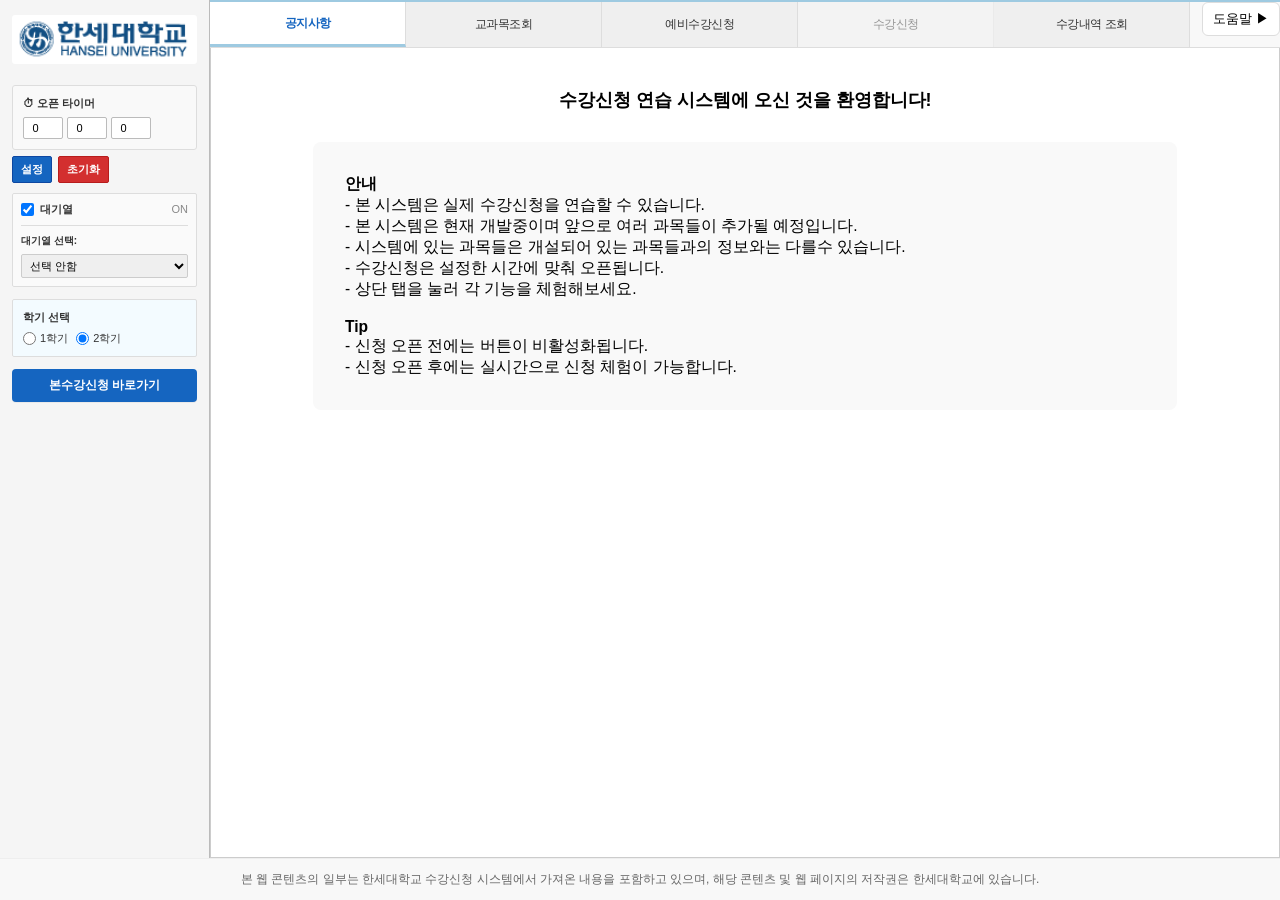
<file: index.html>
<!DOCTYPE html>
<html lang="ko">
<head>
  <meta charset="UTF-8">
  <title>한세대학교 수강신청 연습 메인</title>
  <link rel="stylesheet" href="./common/style.css">
  <link rel="stylesheet" href="./css/index.css">
  <link rel="stylesheet" href="./css/guide.css">
  <script src="./common/jquery-1.8.3.js"></script>
  <script src="./js/index.js"></script>
</head>
<body style="margin:0; padding:0; background:#e8e8e8; display:flex; flex-direction:column; min-height:100vh;">
  <div id="timer-not-opened-modal" style="position:fixed;left:0;top:0;width:100vw;height:100vh;background:rgba(0,0,0,0.5);z-index:2000;display:none;align-items:center;justify-content:center;">
    <div style="background:#fff;padding:40px 36px;border-radius:12px;box-shadow:0 4px 16px rgba(0,0,0,0.2);text-align:center;min-width:360px;">
      <div style="font-size:1.4em;color:#d32f2f;font-weight:bold;margin-bottom:16px;">⏱ 수강신청 미개시</div>
      <div style="font-size:1em;color:#333;margin-bottom:24px;line-height:1.6;">아직 수강신청이 열리지 않았습니다.<br>왼쪽 메뉴에서 <strong>타이머를 설정</strong>한 후<br>시간이 되면 접근해주세요.</div>
      <button id="timer-modal-close-btn" style="height:40px;width:100%;background:#1976d2;color:#fff;border:none;border-radius:4px;cursor:pointer;font-size:1em;font-weight:bold;">확인</button>
    </div>
  </div>
  <div style="display:flex; width:100%; flex:1; background:#e8e8e8;">
    <div class="side-col">
      <img src="common/logo.png" alt="한세대학교" style="margin-bottom:8px; width:100%; border-radius:3px;">
     
      <div id="timer-setup" class="timer-box">
        <b class="timer-title">⏱ 오픈 타이머</b>
        <div style="display:flex; gap:4px; align-items:center; width:100%;">
          <label for="timer-hour" class="sr">시</label> <input type="number" id="timer-hour" min="0" max="23" value="0" class="timer-input">
          <label for="timer-min" class="sr">분</label> <input type="number" id="timer-min" min="0" max="59" value="0" class="timer-input">
          <label for="timer-sec" class="sr">초</label> <input type="number" id="timer-sec" min="0" max="59" value="0" class="timer-input">
        </div>
      </div>
      <div class="timer-actions">
        <button id="set-timer-btn" class="btn-primary small">설정</button>
        <button id="reset-btn" class="btn-danger small">초기화</button>
        <span id="timer-status" class="timer-status"></span>
      </div>
      <div style="margin-top:10px; padding:8px; border:1px solid #ddd; background:#fafafa; border-radius:2px; font-size:11px;">
        <div style="display:flex; align-items:center; gap:6px;">
          <input type="checkbox" id="queue-toggle" style="vertical-align:middle; width:13px; height:13px; cursor:pointer;">
          <label for="queue-toggle" style="cursor:pointer; font-weight:600; margin:0;">대기열</label>
          <span id="queue-status" style="color:#888; margin-left:auto;"></span>
        </div>
        <div id="queue-selector" style="display:none; margin-top:8px; padding-top:8px; border-top:1px solid #ddd;">
          <div style="font-weight:600; color:#333; margin-bottom:6px; font-size:10px;">대기열 선택:</div>
          <select id="queue-select" style="width:100%; padding:4px; border:1px solid #ccc; border-radius:2px; font-size:11px; cursor:pointer;">
            <option value="">선택 안함</option>
            <option value="1">1순위 - 매우 빠름</option>
            <option value="2">2순위 - 빠름</option>
            <option value="3">3순위 - 보통</option>
            <option value="4">4순위 - 느림</option>
            <option value="5">5순위 - 매우 느림</option>
          </select>
        </div>
      </div>

      <div style="margin-top:12px; padding:10px; border:1px solid #ddd; background:#f3fbff; border-radius:2px; font-size:11px;">
        <div style="font-weight:600; margin-bottom:6px; color:#333;">학기 선택</div>
        <div style="display:flex; gap:8px;">
          <label style="display:flex; align-items:center; gap:4px; cursor:pointer;">
            <input type="radio" id="semester-1" name="semester" value="1" style="cursor:pointer;">
            <span>1학기</span>
          </label>
          <label style="display:flex; align-items:center; gap:4px; cursor:pointer;">
            <input type="radio" id="semester-2" name="semester" value="2" style="cursor:pointer;" checked>
            <span>2학기</span>
          </label>
        </div>
      </div>

      <a class="sidebar-btn" href="https://sugangnew.hansei.ac.kr:8808/main.html?fake=Tue%20Nov%2018%202025%2019:18:25%20GMT+0900%20(%C7%D1%B1%B9%20%C7%A5%C1%D8%BD%C3)" target="_blank">본수강신청 바로가기</a>
    </div>

   
    <div style="flex:1; display:flex; flex-direction:column; height:100%; background:#e8e8e8;">
      <div class="nav">
        <button class="tab-btn active" data-page="notice">공지사항</button>
        <button class="tab-btn" data-page="subject">교과목조회</button>
        <button class="tab-btn" data-page="basket">예비수강신청</button>
        <button class="tab-btn" data-page="register">수강신청</button>
        <button class="tab-btn" data-page="history">수강내역 조회</button>
        <button id="start-tour-btn" title="가이드 켜기" style="margin-left:12px;height:34px;padding:0 10px;background:#fff;border:1px solid #ddd;border-radius:6px;cursor:pointer;">도움말 ▶</button>
      </div>

      <div class="content-panel">
        <iframe id="main-frame" src="front/notice.html" style="width:100%; height:100%; border:none;"></iframe>
      </div>
    </div>
  </div>
  <footer style="padding:12px 8px; font-size:12px; color:#666; text-align:center; border-top:1px solid #eee; background:#f8f8f8;">
    본 웹 콘텐츠의 일부는 한세대학교 수강신청 시스템에서 가져온 내용을 포함하고 있으며, 해당 콘텐츠 및 웹 페이지의 저작권은 한세대학교에 있습니다.
  </footer>
  <script src="./js/guide.js"></script>
</body>
</html>
</file>
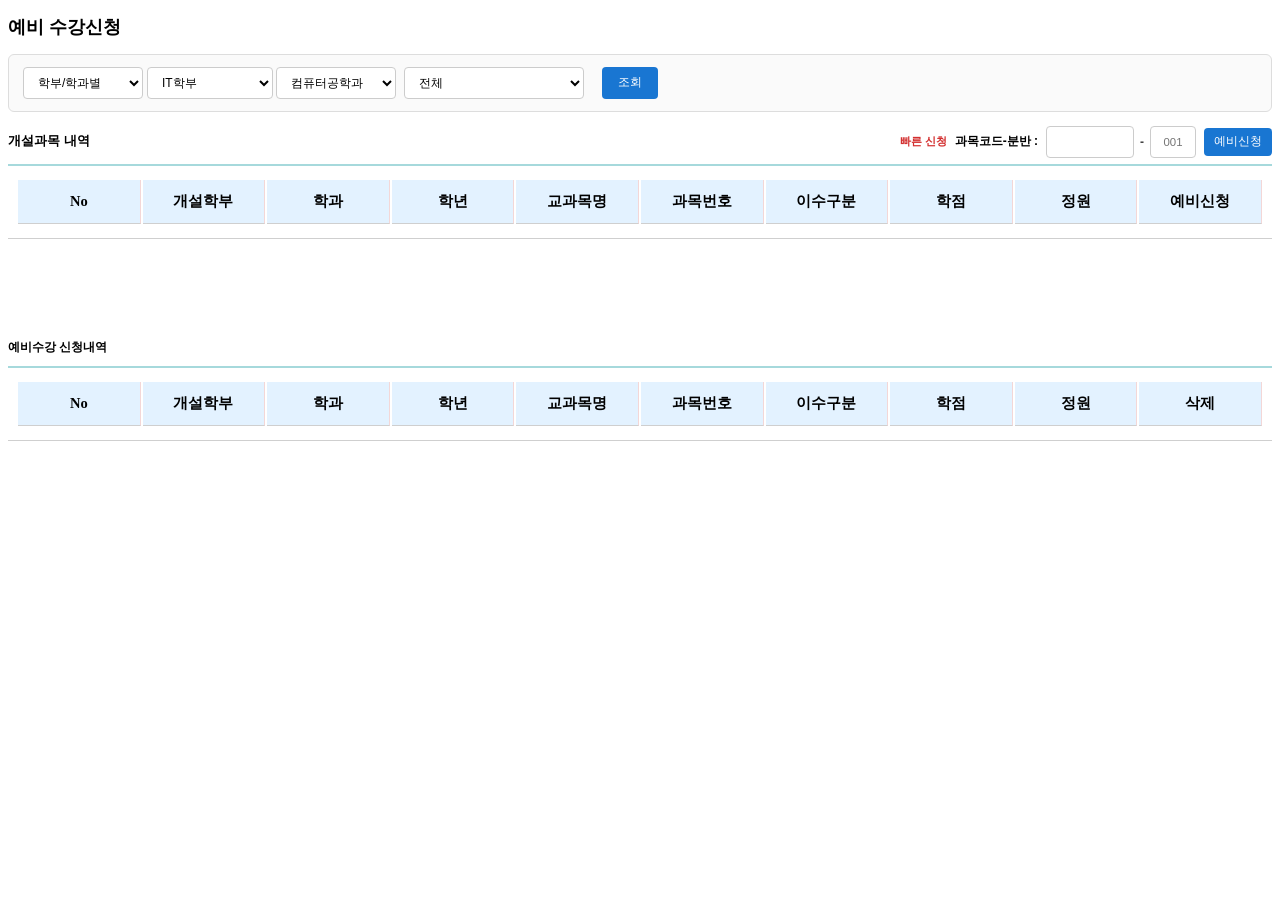
<file: front/basket.html>
<!DOCTYPE html>
<html lang="ko">
<head>
  <meta charset="UTF-8">
  <title>예비 수강신청</title>
  <link rel="stylesheet" href="../common/style.css">
  <link rel="stylesheet" href="../css/basket.css">
  <script src="../js/data_from_real.js"></script>
  <script src="../js/basket.js"></script>
  <script src="../js/toast.js"></script>
</head>
<body>
  <div id="toast" class="toast"></div>
  <h2>예비 수강신청</h2>
  <div class="search-bar" style="display:flex;align-items:center;gap:4px;margin-bottom:24px;">
    <select id="category-select" style="min-width:120px;height:32px;font-size:1em;">
      <option value="major">학부/학과별</option>
      <option value="subject">과목명검색</option>
      <option value="type">이수구분별</option>
    </select>
    <select id="type-select" style="display:none;min-width:120px;height:32px;font-size:1em;">
      <option value="">전체</option>
      <option value="전공필수">전공필수</option>
      <option value="전공선택">전공선택</option>
      <option value="전공기초">전공기초</option>
      <option value="교양필수">교양필수</option>
      <option value="교양선택">교양선택</option>
      <option value="채플">채플</option>
    </select>
    <span id="major-area" style="display:inline-flex;align-items:center;gap:8px;">
      <select id="dept-select" style="min-width:120px;height:32px;font-size:1em;">
        <option value="">전체</option>
        <option value="IT학부">IT학부</option>
        <option value="사회과학부">사회과학부</option>
        <option value="공공서비스학부">공공서비스학부</option>
        <option value="언어학부">언어학부</option>
        <option value="간호학과">간호학과</option>
        <option value="디자인학부">디자인학부</option>
        <option value="예술학부">예술학부</option>
        <option value="자유전공학부">자유전공학부</option>
        <option value="신학과">신학과</option>
      </select>
      <select id="major-select" style="min-width:120px;height:32px;font-size:1em;">
        <option value="">전체</option>
        <option value="컴퓨터공학과">컴퓨터공학과</option>
        <option value="융합보안학과">융합보안학과</option>
        <option value="미디어영상광고학과">미디어영상광고학과</option>
        <option value="경영학과">경영학과</option>
        <option value="관광경영학과">관광경영학과</option>
        <option value="경찰행정학과">경찰행정학과</option>
        <option value="사회복지학과">사회복지학과</option>
        <option value="영어학과">영어학과</option>
        <option value="중국어학과">중국어학과</option>
        <option value="간호학과">간호학과</option>
        <option value="시각정보디자인학과">시각정보디자인학과</option>
        <option value="실내건축디자인학과">실내건축디자인학과</option>
        <option value="섬유패션디자인학과">섬유패션디자인학과</option>
        <option value="음악학과">음악학과</option>
        <option value="공연예술학과">공연예술학과</option>
        <option value="자유전공학부">자유전공학부</option>
        <option value="신학과">신학과</option>
      </select>
    </span>
    <span id="major-area" style="display:none;align-items:center;gap:8px;">
        <select id="dept-select" style="min-width:120px;height:32px;font-size:1em;"></select>
        <select id="major-select" style="min-width:120px;height:32px;font-size:1em;"></select>
      </span>
    <span id="subject-search-area" style="display:none;align-items:center;gap:8px;">
      <label style="font-weight:bold;">조회:</label>
      <input type="text" id="subject-code-input" placeholder="과목번호로 검색" style="height:20px;font-size:1em;width:120px;">
      <label style="font-weight:bold;">과목:</label>
      <select id="subject-list-select" style="min-width:180px;height:32px;font-size:1em;"></select>
    </span>
      <select id="subject-name-select" style="height:32px;font-size:1em;width:180px;margin-left:4px;margin-right:10px;"></select>
    <button id="search-btn" style="height:32px;font-size:1em;padding:0 16px;background:#1976d2;color:#fff;border:none;border-radius:4px;cursor:pointer;margin-left:4px;">조회</button>
  </div>
  <div style="display:flex;justify-content:space-between;align-items:center;margin-bottom:6px;margin-top:-10px;">
    <div style="font-weight:bold;font-size:1.08em;color:#000000;">개설과목 내역</div>
    <div style="display:flex;align-items:center;gap:8px;">
      <span style="color:#d32f2f;font-weight:bold;font-size:0.95em;">빠른 신청</span>
      <label style="font-weight:bold;">과목코드-분반 :</label>
      <span style="display:inline-flex;align-items:center;gap:6px;">
        <input type="text" id="quick-code" placeholder="" style="height:22px;font-size:0.95em;width:78px;padding:4px;border:1px solid #ccc;border-radius:4px;">
        <span style="font-weight:bold;color:#444;">-</span>
        <input type="text" id="quick-section" placeholder="001" maxlength="3" style="height:22px;font-size:0.95em;width:36px;padding:4px;border:1px solid #ccc;border-radius:4px;text-align:center;">
      </span>
      <button id="quick-apply-btn" style="height:28px;font-size:1em;padding:0 10px;background:#1976d2;color:#fff;border:none;border-radius:4px;cursor:pointer;">예비신청</button>
    </div>
  </div>
  <table class="table tableList2" style="overflow-x:unset;width:100%;margin-bottom:20px;">
    <thead>
      <tr>
        <th>No</th><th>개설학부</th><th>학과</th><th>학년</th><th>교과목명</th><th>과목번호</th><th>이수구분</th><th>학점</th><th>정원</th><th>예비신청</th>
      </tr>
    </thead>
    <tbody id="basket-list"></tbody>
  </table>
  <div style="margin-top:100px;"><b>예비수강 신청내역</b></div>
  <table id="my-basket" class="table tableList2" style="margin-top:10px;overflow-x:unset;width:100%;">
    <thead>
      <tr>
        <th>No</th><th>개설학부</th><th>학과</th><th>학년</th><th>교과목명</th><th>과목번호</th><th>이수구분</th><th>학점</th><th>정원</th><th>삭제</th>
      </tr>
    </thead>
    <tbody></tbody>
  </table>
 
</body>
</html>
</file>
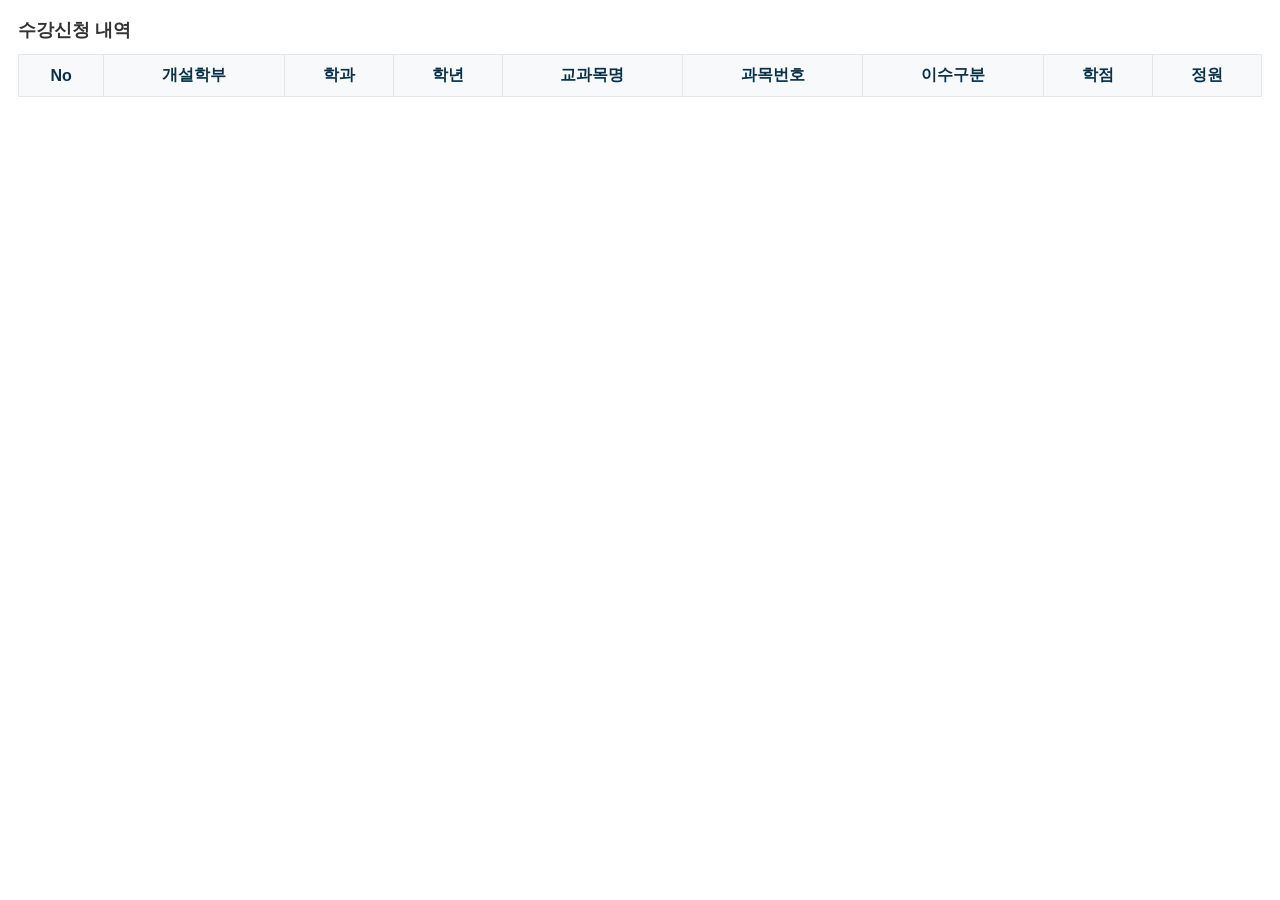
<file: front/history.html>
<!DOCTYPE html>
<html lang="ko">
<head>
  <meta charset="UTF-8">
  <title>수강신청 내역</title>
  <link rel="stylesheet" href="../css/history.css">
</head>
<body>
  <div class="wrap">
  <h2> 수강신청 내역</h2>
    <table>
  <thead><tr><th>No</th><th>개설학부</th><th>학과</th><th>학년</th><th>교과목명</th><th>과목번호</th><th>이수구분</th><th>학점</th><th>정원</th></tr></thead>
      <tbody id="history-tbody"></tbody>
    </table>
  </div>
  <script>
    function getRegister() {
      return JSON.parse(localStorage.getItem('registerList')||'[]');
    }
    function renderHistoryTable() {
      const list = getRegister();
      const tbody = document.getElementById('history-tbody');
      tbody.innerHTML = '';
      list.forEach((s,i) => {
        const tr = document.createElement('tr');
  tr.innerHTML = `<td>${i+1}</td><td>${s.dept||''}</td><td>${s.major||''}</td><td>${s.year||''}</td><td>${s.name||''}</td><td>${s.code||''}</td><td>${s.type||''}</td><td>${s.credit||''}</td><td>${s.cap !== undefined ? s.cap : 30}</td>`;
        tbody.appendChild(tr);
      });
    }
    renderHistoryTable();
  </script>
</body>
</html>
</file>
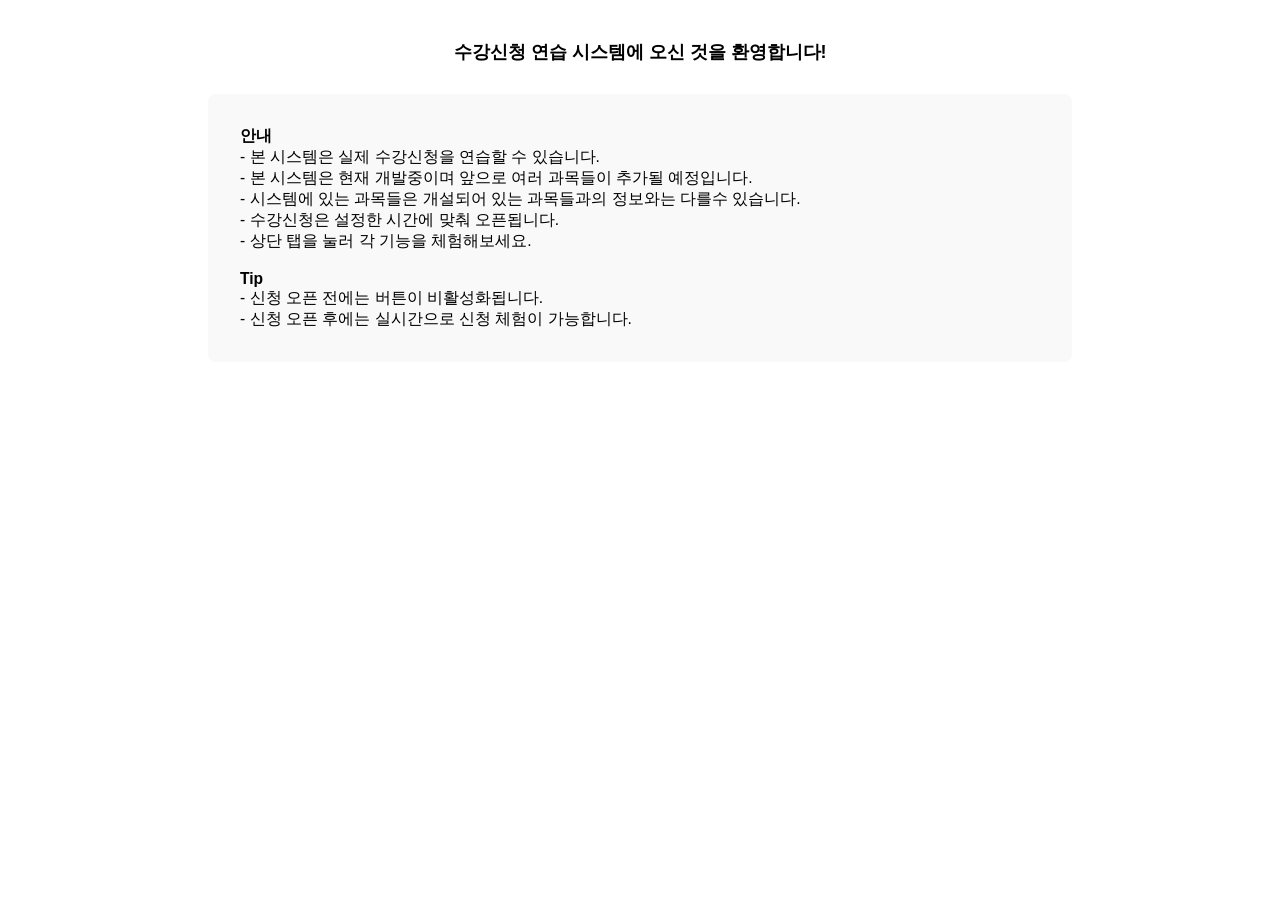
<file: front/notice.html>
<!DOCTYPE html>
<html lang="ko">
<head>
  <meta charset="UTF-8">
  <title>공지사항</title>
  <link rel="stylesheet" href="../common/style.css">
</head>
<body>
  <h2 style="text-align:center; margin-top:40px;">수강신청 연습 시스템에 오신 것을 환영합니다!</h2>
  <div style="max-width:800px; margin:30px auto; background:#f9f9f9; border-radius:8px; padding:32px; font-size:1.3em;">
    <b>안내</b><br>
    - 본 시스템은 실제 수강신청을 연습할 수 있습니다.<br>
    - 본 시스템은 현재 개발중이며 앞으로 여러 과목들이 추가될 예정입니다.<br>
    - 시스템에 있는 과목들은 개설되어 있는 과목들과의 정보와는 다를수 있습니다.<br>
    - 수강신청은 설정한 시간에 맞춰 오픈됩니다.<br>
    - 상단 탭을 눌러 각 기능을 체험해보세요.<br>
    <br>
    <b>Tip</b><br>
    - 신청 오픈 전에는 버튼이 비활성화됩니다.<br>
    - 신청 오픈 후에는 실시간으로 신청 체험이 가능합니다.<br>
  </div>
</body>
</html>
</file>
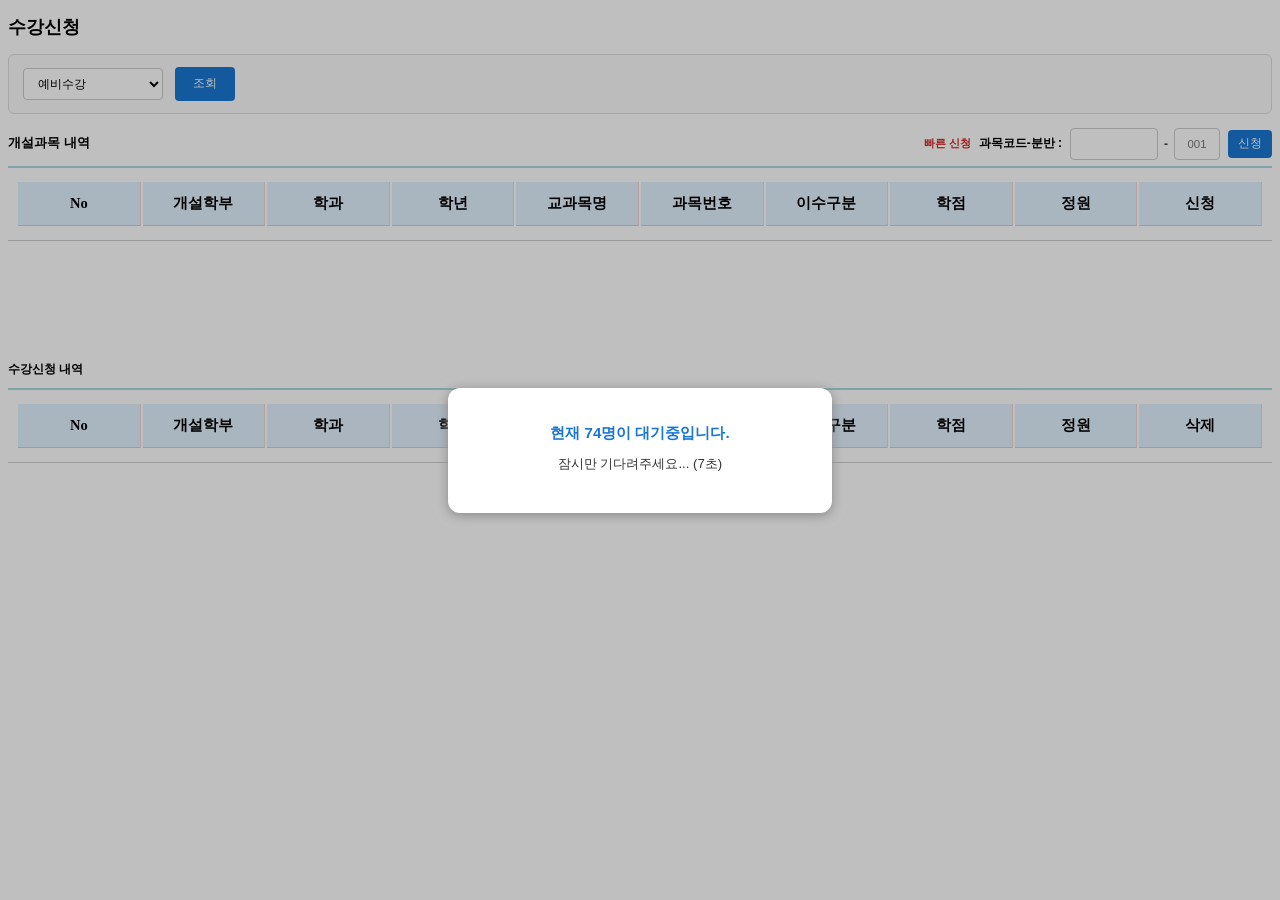
<file: front/register.html>
<!DOCTYPE html>
<html lang="ko">
<head>
  <meta charset="UTF-8">
  <title>수강신청</title>
  <link rel="stylesheet" href="../common/style.css">
  <link rel="stylesheet" href="../css/register.css">
  <script src="../js/data_from_real.js"></script>
  <script src="../js/queue.js"></script>
  <script src="../js/toast.js"></script>
  <script src="../js/register.js"></script>
</head>
<body>
  <div id="toast" class="toast"></div>
  <div class="wrap">
    <div id="queue-modal" style="display:none;position:fixed;left:0;top:0;width:100vw;height:100vh;background:rgba(0,0,0,0.25);z-index:1000;align-items:center;justify-content:center;">
      <div style="background:#fff;padding:36px 32px 32px 32px;border-radius:12px;box-shadow:0 2px 12px #888;min-width:320px;text-align:center;">
        <div id="queue-msg" style="font-size:1.25em;color:#1976d2;font-weight:bold;margin-bottom:12px;"></div>
        <div id="queue-wait" style="font-size:1.1em;color:#333;margin-bottom:8px;"></div>
      </div>
    </div>
  <h2>수강신청</h2>
  <div class="search-bar" style="display:flex;align-items:center;gap:12px;margin-bottom:24px;">
      <select id="category-select" style="min-width:140px;height:32px;font-size:1em;">
        <option value="basket" id="basket-option">예비수강</option>
        <option value="major">전공/학과 조회</option>
        <option value="subject">과목 검색</option>
        <option value="type">이수 구분</option>
      </select>
      <select id="type-select" style="display:none;min-width:120px;height:32px;font-size:1em;">
        <option value="">전체</option>
        <option value="전공필수">전공필수</option>
        <option value="전공선택">전공선택</option>
        <option value="전공기초">전공기초</option>
        <option value="교양필수">교양필수</option>
        <option value="교양선택">교양선택</option>
        <option value="채플">채플</option>
      </select>
      <span id="major-area" style="display:none;align-items:center;gap:8px;">
        <select id="dept-select" style="min-width:120px;height:32px;font-size:1em;"></select>
        <select id="major-select" style="min-width:120px;height:32px;font-size:1em;"></select>
      </span>
      <span id="subject-search-area" style="display:none;align-items:center;gap:8px;">
        <label style="font-weight:bold;">조회:</label>
        <input type="text" id="subject-code-input" placeholder="과목번호로 검색" style="height:20px;font-size:1em;width:120px;">
        <label style="font-weight:bold;">과목:</label>
        <select id="subject-list-select" style="min-width:180px;height:32px;font-size:1em;"></select>
      </span>
        <select id="subject-name-select" style="height:32px;font-size:1em;width:180px;margin-right:10px;"></select>
      <button id="search-btn" style="height:34px;font-size:1em;padding:0 18px;background:#1976d2;color:#fff;border:none;border-radius:4px;cursor:pointer;">조회</button>
    </div>
    <div style="display:flex;justify-content:space-between;align-items:center;margin-bottom:6px;margin-top:-10px;">
      <div style="font-weight:bold;font-size:1.08em;color:#000000;">개설과목 내역</div>
      <div style="display:flex;align-items:center;gap:8px;">
        <span style="color:#d32f2f;font-weight:bold;font-size:0.95em;">빠른 신청</span>
        <label style="font-weight:bold;">과목코드-분반 :</label>
        <span style="display:inline-flex;align-items:center;gap:6px;">
          <input type="text" id="quick-code" placeholder="" style="height:22px;font-size:0.95em;width:78px;padding:4px;border:1px solid #ccc;border-radius:4px;">
          <span style="font-weight:bold;color:#444;">-</span>
          <input type="text" id="quick-section"  placeholder="001" maxlength="3" style="height:22px;font-size:0.95em;width:36px;padding:4px;border:1px solid #ccc;border-radius:4px;text-align:center;">
        </span>
        <button id="quick-apply-btn" style="height:28px;font-size:1em;padding:0 10px;background:#1976d2;color:#fff;border:none;border-radius:4px;cursor:pointer;">신청</button>
      </div>
    </div>
  <table class="table tableList2" style="overflow-x:unset;width:100%;margin-bottom:20px;">
    <thead><tr><th>No</th><th>개설학부</th><th>학과</th><th>학년</th><th>교과목명</th><th>과목번호</th><th>이수구분</th><th>학점</th><th>정원</th><th>신청</th></tr></thead>
    <tbody id="reg-list"></tbody>
  </table>
  <div style="margin-top:120px;"><b>수강신청 내역</b></div>
  <table id="my-reg" class="table tableList2" style="margin-top:10px;overflow-x:unset;width:100%;">
    <thead><tr><th>No</th><th>개설학부</th><th>학과</th><th>학년</th><th>교과목명</th><th>과목번호</th><th>이수구분</th><th>학점</th><th>정원</th><th>삭제</th></tr></thead>
    <tbody></tbody></table>
  </div>
  
</body>
</html>
</file>
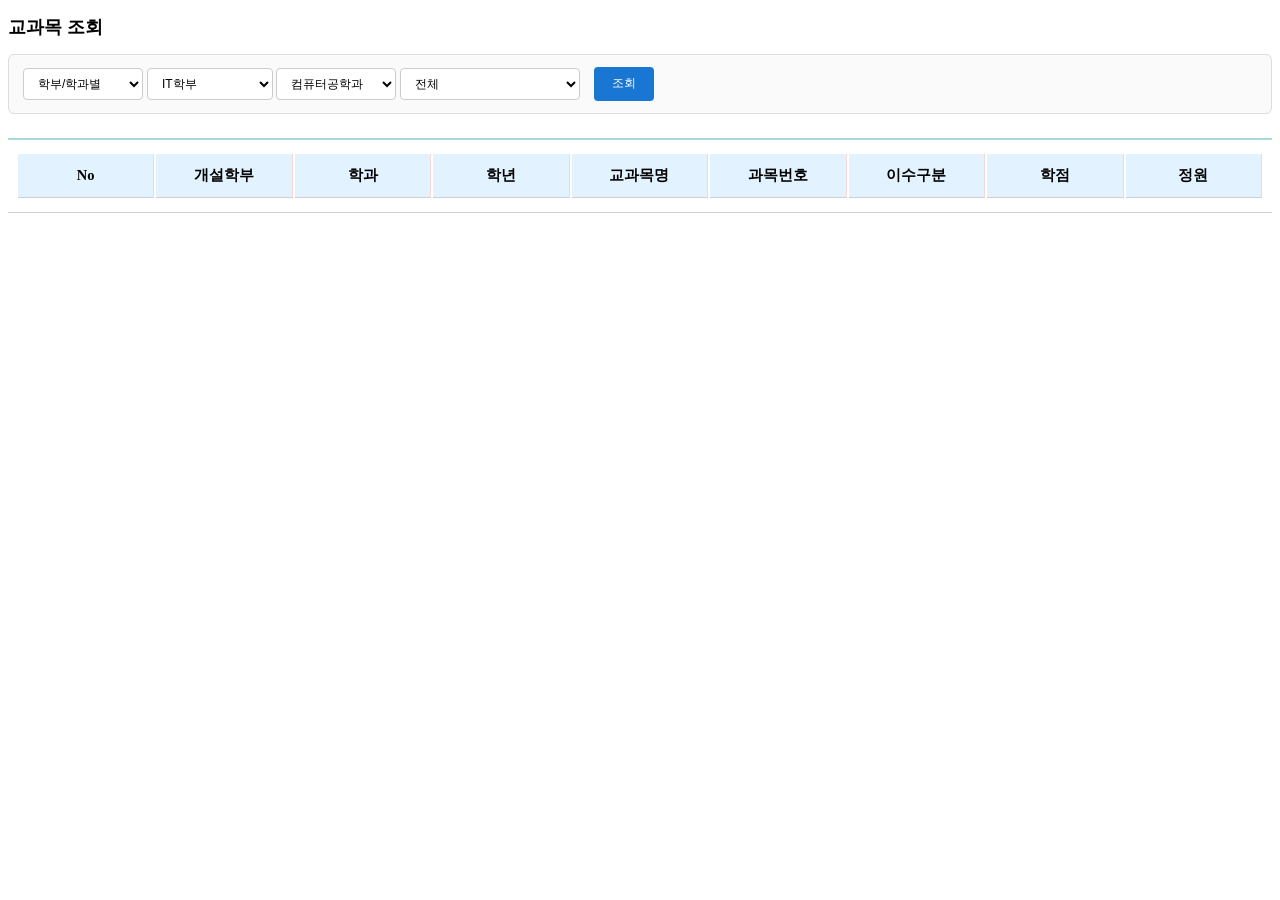
<file: front/subject.html>
<!DOCTYPE html>
<html lang="ko">
<head>
  <meta charset="UTF-8">
  <title>교과목조회</title>
  <link rel="stylesheet" href="../common/style.css">
  <link rel="stylesheet" href="../css/subject.css">
  <script src="../js/data_from_real.js"></script>
  <script src="../js/subject.js"></script>
</head>
<body> 
  <h2>교과목 조회</h2>
  <div class="subject-wrap">
    <div class="search-bar" style="display:flex;align-items:center;gap:4px;margin-bottom:24px;">
      <select id="category-select" style="min-width:120px;height:32px;font-size:1em;">
        <option value="major">학부/학과별</option>
        <option value="subject">과목 검색</option>
        <option value="type">이수 구분</option>
      </select>
      <select id="type-select" style="display:none;min-width:120px;height:32px;font-size:1em;">
        <option value="">전체</option>
        <option value="전공필수">전공필수</option>
        <option value="전공선택">전공선택</option>
        <option value="전공기초">전공기초</option>
        <option value="교양필수">교양필수</option>
        <option value="교양선택">교양선택</option>
        <option value="채플">채플</option>
      </select>
      <span id="major-area" style="display:inline-flex;align-items:center;gap:8px;">
        <select id="dept-select" style="min-width:120px;height:32px;font-size:1em;"></select>
        <select id="major-select" style="min-width:120px;height:32px;font-size:1em;"></select>
      </span>
      <span id="subject-search-area" style="display:none;align-items:center;gap:8px;">
        <label style="font-weight:bold;">조회:</label>
        <input type="text" id="subject-code-input" placeholder="과목번호로 검색" style="height:20px;font-size:1em;width:120px;">
        <label style="font-weight:bold;">과목:</label>
        <select id="subject-list-select" style="min-width:120px;height:32px;font-size:1em;"></select>
      </span>
      <select id="subject-name-select" style="height:32px;font-size:1em;width:180px;margin-right:10px;"></select>
      <button id="search-btn" style="height:34px;font-size:1em;padding:0 18px;background:#1976d2;color:#fff;border:none;border-radius:4px;cursor:pointer;">조회</button>
    </div>
    <table class="table tableList2" style="overflow-x:unset;width:100%;margin-bottom:20px;">
      <thead>
        <tr>
          <th>No</th><th>개설학부</th><th>학과</th><th>학년</th><th>교과목명</th><th>과목번호</th><th>이수구분</th><th>학점</th><th>정원</th>
        </tr>
      </thead>
      <tbody id="subject-list"></tbody>
    </table>
   
  </div>
</body>
</html>
</file>
<file: common/style.css>
body{ font-family: 돋움; font: 12px "Trebuchet MS", sans-serif;}
/*??? ????*/
table { font-family:"돋움","돋움체"; font-size:12px; color:#666666	; text-decoration: none; }
table.tableList { table-layout:fixed; border-top:2px #A6D9DC solid; border-bottom:1px #CFCFCF solid; }
table.tableList tr.even { background:#FFFFEA } /* CSS2 나 CSS3 에 even 은 없다 */
table.tableList tr:hover { background:#E3F2FF } /* 마우스 커서가 올려진 경우라서 모바일에선 무용. :focus 가 아님에 유의 */
table.tableList th, table.tableList td { padding:7px 3px 3px 3px; text-align:center; font-size:9pt; }
table.tableList th { border-right:1px #F3D7D7 solid; border-bottom:1px #CFCFCF solid; color:#000000; background:#FCEFEF; }
table.tableList th.end, table.tableList td.end { border-right:none }
table.tableList td { border-right:1px #F0F0F0 solid; border-bottom:1px #CFCFCF dotted; vertical-align:center; }
table.tableList td.dot { text-overflow:ellipsis; overflow:hidden; white-space:nowrap; }  /* 말줄임 */
table.tableList td.left { text-align:left; }
table.tableList td.right { text-align:right; }
table.tableList td img { vertical-align:middle; }


table.tableList2 { table-layout:fixed; border-top:2px #A6D9DC solid; border-bottom:1px #CFCFCF solid; }
table.tableList2 tr.even { background:#FFFFEA } /* CSS2 나 CSS3 에 even 은 없다 */
table.tableList2 tr:hover { background:#FCEFEF } /* 마우스 커서가 올려진 경우라서 모바일에선 무용. :focus 가 아님에 유의 */
table.tableList2 th, table.tableList2 td { padding:7px 3px 3px 3px; text-align:center; font-size:9pt; }
table.tableList2 th { border-right:1px #F3D7D7 solid; border-bottom:1px #CFCFCF solid; color:#000000; background:#E3F2FF; }
table.tableList2 th.end, table.tableList2 td.end { border-right:none }
table.tableList2 td { border-right:1px #F0F0F0 solid; border-bottom:1px #CFCFCF dotted; vertical-align:center; }
table.tableList2 td.dot { text-overflow:ellipsis; overflow:hidden; white-space:nowrap; }  /* 말줄임 */
table.tableList2 td.left { text-align:left; }
table.tableList2 td.right { text-align:right; }
table.tableList2 td img { vertical-align:middle; }

table.tableList3 { table-layout:fixed; border-top:1px #C0C0C0 solid; border-bottom:1px #C0C0C0 solid; border-left:1px #C0C0C0 solid; border-right:1px #C0C0C0 solid;}
table.tableList3 th, table.tableList3 td { padding:7px 3px 3px 3px; font-size:9pt; }
table.tableList3 th { border-right:1px #F3D7D7 solid; border-bottom:1px #CFCFCF solid; color:#000000; background:#E3F2FF; }
table.tableList3 th.end, table.tableList2 td.end { border-right:none }
table.tableList3 td { border-right:1px #F0F0F0 solid; border-bottom:1px #CFCFCF dotted; vertical-align:center; }
table.tableList3 td.dot { text-overflow:ellipsis; overflow:hidden; white-space:nowrap; }  /* 말줄임 */
table.tableList3 td.left { text-align:left; }
table.tableList3 td.right { text-align:right; }
table.tableList3 td img { vertical-align:middle; }

table.tableList4 { table-layout:fixed; border-top:2px #A6D9DC solid; border-bottom:1px #CFCFCF solid; }
table.tableList4 th, table.tableList4 td { padding:7px 3px 3px 3px; text-align:center; font-size:9pt; }
table.tableList4 th { border-right:1px #F3D7D7 solid; border-bottom:1px #CFCFCF solid; color:#000000; background:#E3F2FF; }
table.tableList4 th.end, table.tableList4 td.end { border-right:none }
table.tableList4 td { border-right:1px #F0F0F0 solid; border-bottom:1px #CFCFCF dotted; vertical-align:center; }
table.tableList4 td.dot { text-overflow:ellipsis; overflow:hidden; white-space:nowrap; }  /* 말줄임 */
table.tableList4 td.left { text-align:left; }
table.tableList4 td.right { text-align:right; }
table.tableList4 td img { vertical-align:middle; }

.demoHeaders { margin-top: 2em; }
.a{ background:#FCEFEF }
.b{ background:#FFFFFF }

.input_emi { border: 1px solid #ACA899; background-color:#FFFDF9;}

/* CSS3 BUTTON */

.btn {
	display: inline-block;
	background: url(/html/images/btn_bg.png) repeat-x 0px 0px;
	padding:5px 10px 6px 10px;
	font-weight:bold;
	text-shadow: 1px 1px 1px rgba(255,255,255,0.5);
	/*border:1px solid rgba(0,0,0,0.4);*/
	-moz-border-radius: 15px;
	-moz-box-shadow: 0px 0px 2px rgba(0,0,0,0.5);
	-webkit-border-radius: 15px;
	-webkit-box-shadow: 0px 0px 2px rgba(0,0,0,0.5);
}

.btn:hover {
	text-shadow: 1px 1px 1px rgba(0,0,0,0.5);
	cursor:pointer;
}

.btn2 {
	display: inline-block;
	background: url(/html/images/btn_bg.png) repeat-x 0px 0px;
	padding:2px 2px 2px 2px;
	font-weight:bold;
	text-shadow: 1px 1px 1px rgba(255,255,255,0.5);
	/*border:1px solid rgba(0,0,0,0.4);*/
	-moz-border-radius: 15px;
	-moz-box-shadow: 0px 0px 2px rgba(0,0,0,0.5);
	/*-webkit-border-radius: 15px;*/
	-webkit-box-shadow: 0px 0px 2px rgba(0,0,0,0.5);
}

.btn2:hover {
	text-shadow: 1px 1px 1px rgba(0,0,0,0.5);
	cursor:pointer;
}

/* COLOR VARIATIONS */

.blue		{background-color: #CCCCCC; color: #141414;}
.blue:hover	{background-color: #00c0ff; color: #ffffff;}
.on	{text-shadow: 1px 1px 1px rgba(0,0,0,0.5);
	 cursor:pointer;
	 background-color: #00c0ff; color: #ffffff;}
.on2	{text-shadow: 1px 1px 1px rgba(0,0,0,0.5);
	 cursor:pointer;
	 background-color: #ff004e; color: #ffffff;}

.green		{background-color: #CCCCCC; color: #141414;}
.green:hover{background-color: #8aff00; color: #ffffff;}

.red		{background-color: #CCCCCC; color: #141414;}
.red:hover	{background-color: #ff004e; color: #ffffff;}
.title	{text-shadow: 1px 1px 1px rgba(0,0,0,0.5);
	 cursor:pointer;
	 background-color: #ff004e; color: #ffffff;}
</file>
<file: css/index.css>
* { margin:0; padding:0; }
html, body { height:100%; width:100%; }
body { 
    background: #e8e8e8; 
    font-family: '돋움', Dotum, sans-serif; 
    font-size:12px; 
    color:#333;
}

/* 좌측 사이드바 스타일 */
.side-col { 
    background:#f5f5f5; 
    padding:15px 12px; 
    border-right:1px solid #bbb; 
    width:210px;
    height:100%;
    overflow-y:auto;
    box-sizing:border-box;
    flex-shrink:0;
}

/* 상단 네비게이션 탭 */
.nav { 
    display:flex; 
    gap:0; 
    width:100%; 
    height:45px;
    border-top:2px solid #9ecae1;
    border-bottom:1px solid #ddd;
    background:#f8f8f8;
    overflow:hidden;
    align-items:stretch;
}
.nav .tab-btn { 
    flex:1; 
    padding:0 12px; 
    border:none; 
    border-right:1px solid #ddd;
    background:#efefef; 
    color:#333; 
    font-weight:500; 
    cursor:pointer; 
    text-align:center; 
    font-size:12px;
    transition: all 0.15s ease;
    white-space:nowrap;
    overflow:hidden;
    text-overflow:ellipsis;
    display:flex;
    align-items:center;
    justify-content:center;
    letter-spacing:-0.5px;
}
.nav .tab-btn:last-child { border-right:none; }
.nav .tab-btn:hover { 
    background:#e0e0e0;
    color:#1565c0;
}
.nav .tab-btn.active { 
    background:#fff; 
    color:#1565c0; 
    border-bottom:3px solid #9ecae1;
    font-weight:600;
    box-shadow:inset 0 1px 0 rgba(255,255,255,0.5);
}

/* Disabled-looking tab (still receives events so we can show modal) */
.nav .tab-btn.disabled {
    opacity: 0.5;
    cursor: not-allowed;
}

/* 메인 콘텐츠 래퍼 */
.main-content { 
    width:100%; 
    height:calc(100% - 45px); 
    display:flex; 
    flex-direction:column;
    background:#e8e8e8;
}

/* 컨텐츠 패널 */
.content-panel { 
    background:#fff; 
    border:1px solid #ccc;
    border-top:none;
    padding:0;
    flex:1;
    overflow:auto;
}

/* 타이머 박스 - 중성 색상 */
.timer-box { 
    margin-top:10px; 
    padding:10px; 
    border:1px solid #ddd; 
    border-radius:3px; 
    background:#f9f9f9; 
    display:flex; 
    align-items:center; 
    gap:6px; 
    max-width:100%;
    flex-wrap:wrap;
}
.timer-box .timer-title { 
    margin-right:4px; 
    color:#333; 
    font-weight:600; 
    font-size:11px; 
    white-space:normal;
    line-height:1.3;
    flex-basis:100%;
}
.timer-input { 
    width:30px; 
    padding:4px; 
    font-size:11px;
    border:1px solid #bbb;
    text-align:center;
    border-radius:2px;
}
.timer-actions { 
    margin-top:6px; 
    display:flex; 
    gap:6px; 
    align-items:center; 
    flex-wrap:wrap;
    width:100%;
}
.timer-status { 
    color:#888; 
    font-weight:500; 
    font-size:10px; 
    margin-left:auto;
}
.btn-primary.small { 
    background:#1565c0;
    color:#fff;
    border:1px solid #0d47a1;
    border-radius:2px;
    padding:5px 8px;
    font-size:11px;
    cursor:pointer;
    font-weight:600;
    transition: all 0.1s;
}
.btn-primary.small:hover { background:#1051a2; }

.btn-danger.small { 
    background:#d32f2f;
    color:#fff;
    border:1px solid #b71c1c;
    border-radius:2px;
    padding:5px 8px;
    font-size:11px;
    cursor:pointer;
    font-weight:600;
    transition: all 0.1s;
}
.btn-danger.small:hover { background:#c62828; }

.sidebar-btn {
    display:block;
    width:100%;
    text-align:center;
    background:#1565c0;
    color:#fff;
    padding:8px 10px;
    border-radius:2px;
    text-decoration:none;
    font-weight:600;
    margin-top:10px;
    box-shadow:0 1px 3px rgba(0,0,0,0.1);
    box-sizing:border-box;
    font-size:12px;
    transition: all 0.1s;
}
.sidebar-btn:hover { 
    background:#1051a2;
    box-shadow:0 2px 5px rgba(0,0,0,0.15);
}

.sr { 
    position:absolute; 
    left:-9999px; 
    top:auto; 
    width:1px; 
    height:1px; 
    overflow:hidden; 
}

@media (max-width: 1000px) {
  .side-col { width:180px; padding:12px 10px; }
  .nav .tab-btn { font-size:11px; padding:0 8px; }
}
.btn-danger.small:hover { background:#c62828; }

.sidebar-btn {
    display:inline-block;
    width:100%;
    text-align:center;
    background:#1565c0;
    color:#fff;
    padding:8px 10px;
    border-radius:4px;
    text-decoration:none;
    font-weight:700;
    margin-top:12px;
    box-shadow:0 1px 0 rgba(0,0,0,0.05);
    box-sizing:border-box;
}
.sidebar-btn:hover { background:#0f4a85; }

.sr { 
    position:absolute; 
    left:-9999px; 
    top:auto; 
    width:1px; 
    height:1px; 
    overflow:hidden; 
}

@media (max-width: 1000px) {
  .main-content { padding:12px; }
  .nav .tab-btn { font-size:11px; padding:8px 4px; }
  .content-panel { padding:12px; }
}
</file>
<file: css/guide.css>
/* guide.css - 네이버 스타일 투어/툴팁 */
.guide-overlay {
  position: fixed;
  left: 0; top: 0; right: 0; bottom: 0;
  background: rgba(0,0,0,0.6);
  z-index: 3000;
}

.guide-tooltip {
  position: absolute;
  width: 360px;
  background: #fff;
  color: #222;
  border-radius: 12px;
  padding: 0;
  box-shadow: 0 12px 48px rgba(0,0,0,0.35);
  z-index: 3100;
  font-size: 14px;
  line-height: 1.5;
  overflow: hidden;
}

.guide-tooltip .title {
  font-weight: 700;
  font-size: 16px;
  padding: 16px 18px;
  background: #ff0066;
  color: #fff;
  margin: 0;
  display: flex;
  align-items: center;
  gap: 8px;
}

.guide-tooltip .desc {
  color: #333;
  font-size: 14px;
  padding: 16px 18px;
  line-height: 1.6;
}

.guide-tooltip .actions {
  margin-top: 0;
  padding: 12px 18px;
  display: flex;
  gap: 8px;
  justify-content: flex-end;
  border-top: 1px solid #e5e5e5;
  background: #f9f9f9;
}

.guide-tooltip .btn {
  background: #1976d2;
  color: #fff;
  border: none;
  padding: 8px 14px;
  border-radius: 4px;
  cursor: pointer;
  font-weight: 600;
  font-size: 13px;
}

.guide-tooltip .btn:hover {
  background: #1565c0;
}

.guide-tooltip .btn.secondary {
  background: #f1f1f1;
  color: #333;
  font-weight: 500;
}

.guide-tooltip .btn.secondary:hover {
  background: #e8e8e8;
}

.guide-highlight-ring {
  position: absolute;
  border-radius: 8px;
  box-shadow: 0 0 0 6px rgba(255, 0, 102, 0.2),
              0 0 0 8px rgba(255, 0, 102, 0.15);
  border: 2px solid #ff0066;
  z-index: 3050;
  pointer-events: none;
}

.guide-arrow {
  width: 12px;
  height: 12px;
  transform: rotate(45deg);
  background: #fff;
  position: absolute;
  z-index: 3101;
  box-shadow: 0 2px 8px rgba(0,0,0,0.12);
}

@media (max-width: 720px) {
  .guide-tooltip {
    width: 310px;
    font-size: 13px;
  }
  .guide-tooltip .title {
    font-size: 15px;
    padding: 14px 16px;
  }
  .guide-tooltip .desc {
    padding: 14px 16px;
    font-size: 13px;
  }
  .guide-tooltip .actions {
    padding: 10px 16px;
  }
}
</file>
<file: css/basket.css>
table.tableList2, .tableList2 th, .tableList2 td {
  font-size: 1.1em !important;
  padding: 12px 8px !important;
}

.search-bar {
  display:flex;
  align-items:center;
  gap:10px;
  padding:12px 14px;
  border:1px solid #ddd;
  border-radius:6px;
  background:#fafafa;
  margin-bottom:16px;
}
.search-bar label { font-weight:700; color:#333; margin-right:6px; }
.search-bar select, .search-bar input[type="text"], .search-bar input[type="number"] {
  height:34px; padding:6px 10px; border:1px solid #ccc; border-radius:4px; background:#fff; font-size:0.95em;
}
select#subject-list-select { background:#ffffff; }
.search-bar #search-btn { height:34px; padding:6px 14px; background:#1976d2; color:#fff; border:none; border-radius:6px; cursor:pointer; }
</file>
<file: css/history.css>
body { margin:0; 
    font-family:'Noto Sans KR',sans-serif; 
    background:transparent; 
    color:#333; }
.wrap { width:100%; 
        margin:0; 
        padding:18px; 
        box-sizing:border-box; 
        background:transparent; }
h2 { margin:0 0 12px 0; font-size:18px; }
table { width:100%; 
    border-collapse:collapse; 
    margin-bottom:16px; }
th,td { border:1px solid #e6e6e6; 
        padding:10px 8px; 
        text-align:center; }
th { background:#f7f9fb; color:#0b3148; font-weight:600; }
.btn { padding:6px 14px; border:none;
       background:#1976d2;
       color:#fff;
       border-radius:4px; 
       cursor:pointer; }
.btn:disabled { background:#aaa; }

@media (max-width:800px) {
  .wrap { padding:10px; }
  table { display:block; width:100%; overflow:auto; }
}
</file>
<file: css/register.css>
.toast {
    position: fixed;
    left: 50%;
    bottom: 40px;
    transform: translateX(-50%);
    background: #fff;
    color: #1976d2;
    font-weight: bold;
    font-size: 1.08em;
    padding: 14px 32px;
    border-radius: 24px;
    box-shadow: 0 2px 12px #bbb;
    z-index: 2000;
    opacity: 0;
    pointer-events: none;
    transition: opacity 0.3s;
    }
.toast.show {
    opacity: 1;
    pointer-events: auto;
    }
table.tableList2, .tableList2 th, .tableList2 td {
     font-size: 1.1em !important;
     padding: 12px 8px !important;
    }

.search-bar {
    display:flex;
    align-items:center;
    gap:10px;
    padding:12px 14px;
    border:1px solid #ddd;
    border-radius:6px;
    background:#fafafa;
    margin-bottom:16px;
}
.search-bar label { font-weight:700; color:#333; margin-right:6px; }
.search-bar select, .search-bar input[type="text"], .search-bar input[type="number"] {
    height:34px; padding:6px 10px; border:1px solid #ccc; border-radius:4px; background:#fff; font-size:0.95em;
}
select#subject-list-select { background:#ffffff; }
.search-bar #search-btn { height:34px; padding:6px 14px; background:#1976d2; color:#fff; border:none; border-radius:6px; cursor:pointer; }
</file>
<file: css/subject.css>
table.tableList2, .tableList2 th, .tableList2 td {
  font-size: 1.1em !important;
  padding: 12px 8px !important;
}

.search-bar {
  display:flex;
  align-items:center;
  gap:10px;
  padding:12px 14px;
  border:1px solid #ddd;
  border-radius:6px;
  background:#fafafa;
  margin-bottom:16px;
}
.search-bar label { font-weight:700; color:#333; margin-right:6px; }
.search-bar select, .search-bar input[type="text"], .search-bar input[type="number"] {
  height:34px; padding:6px 10px; border:1px solid #ccc; border-radius:4px; background:#fff; font-size:0.95em;
}
select#subject-list-select { background:#fbfbfb; }
.search-bar #search-btn { height:34px; padding:6px 14px; background:#1976d2; color:#fff; border:none; border-radius:6px; cursor:pointer; }
</file>
